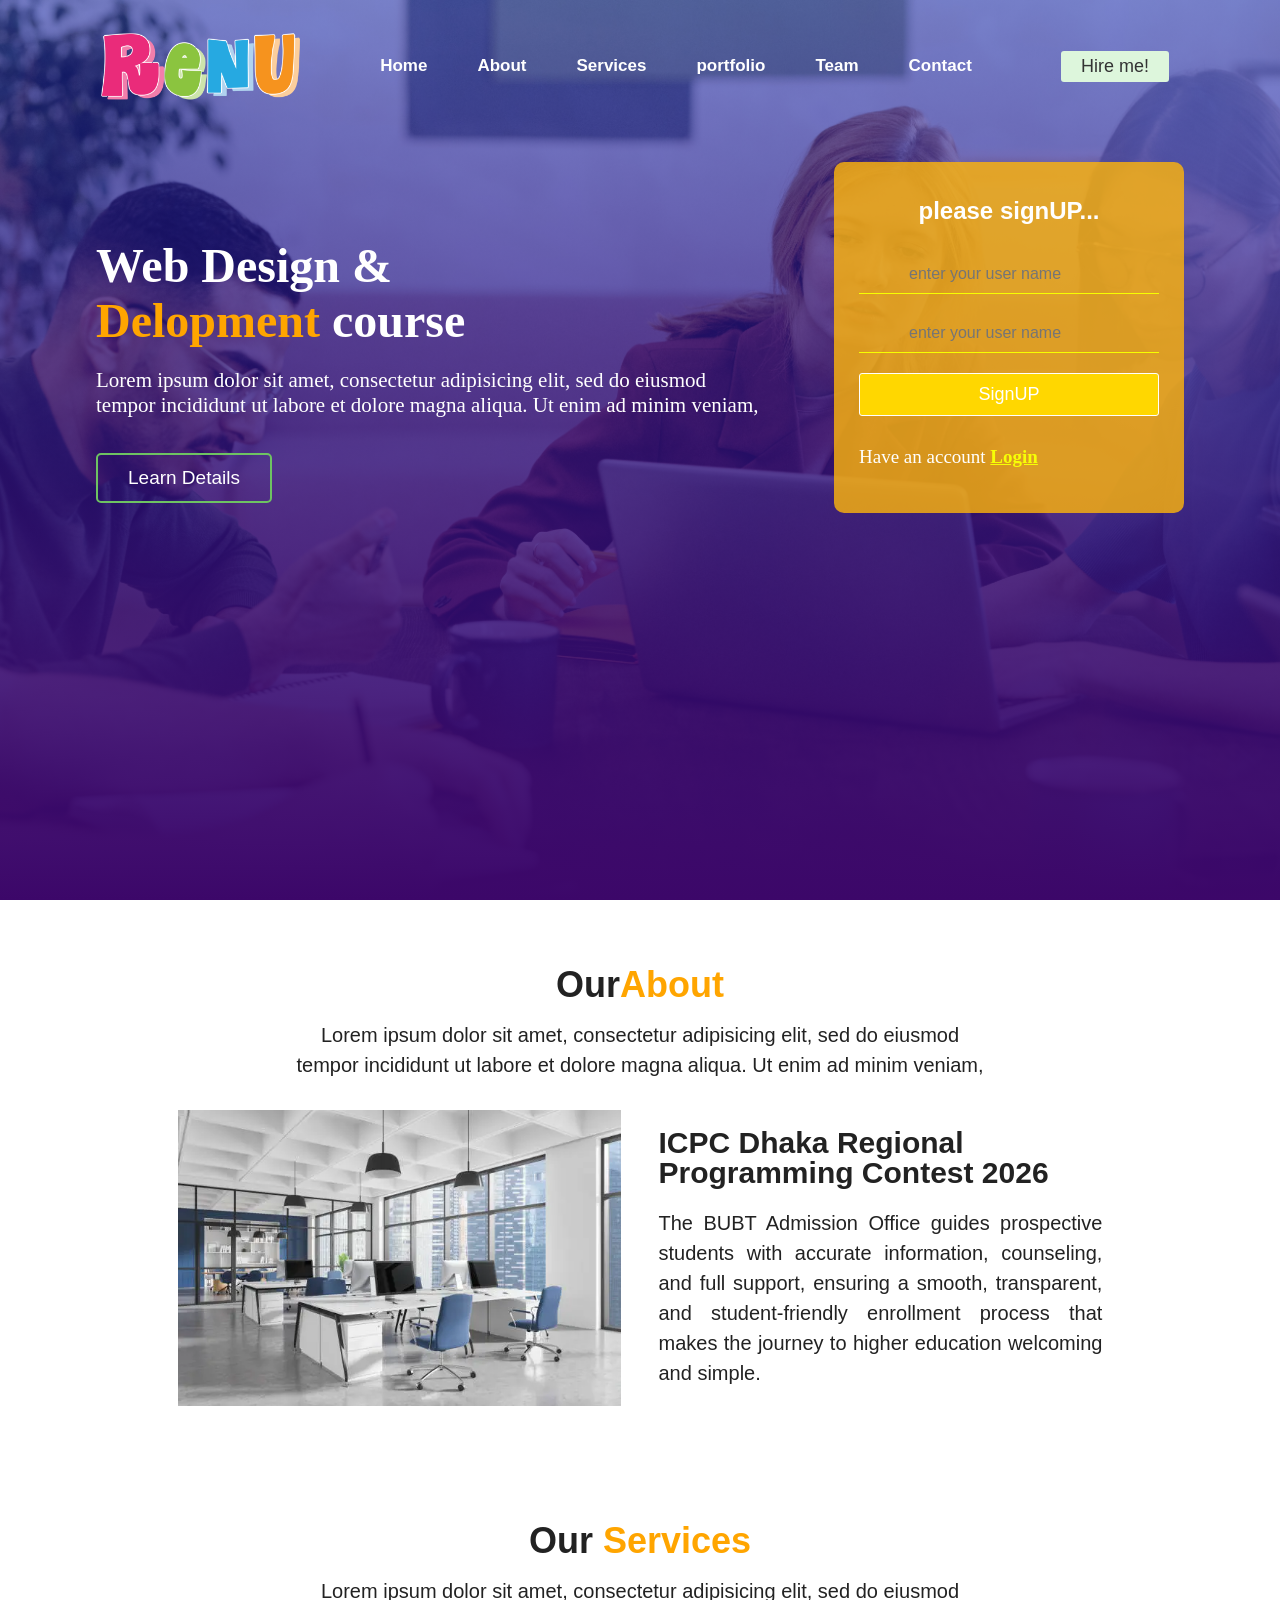
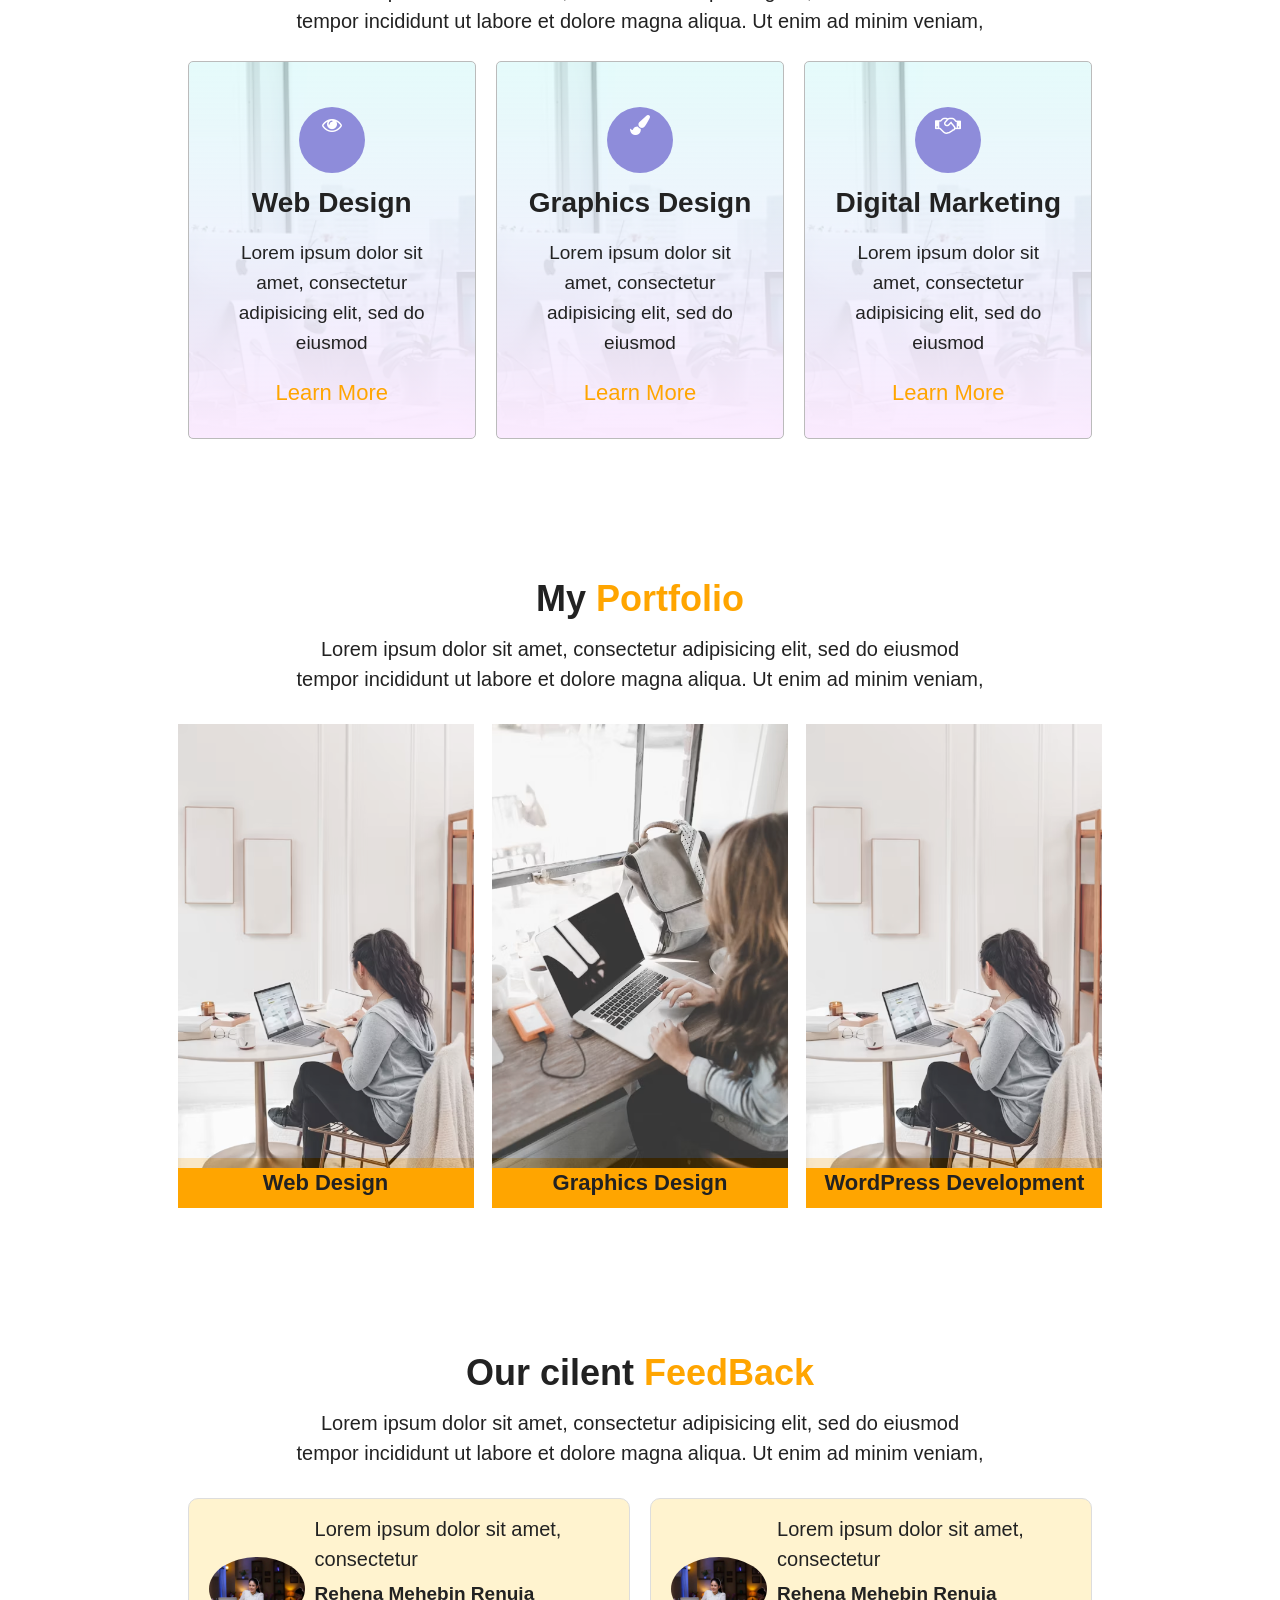
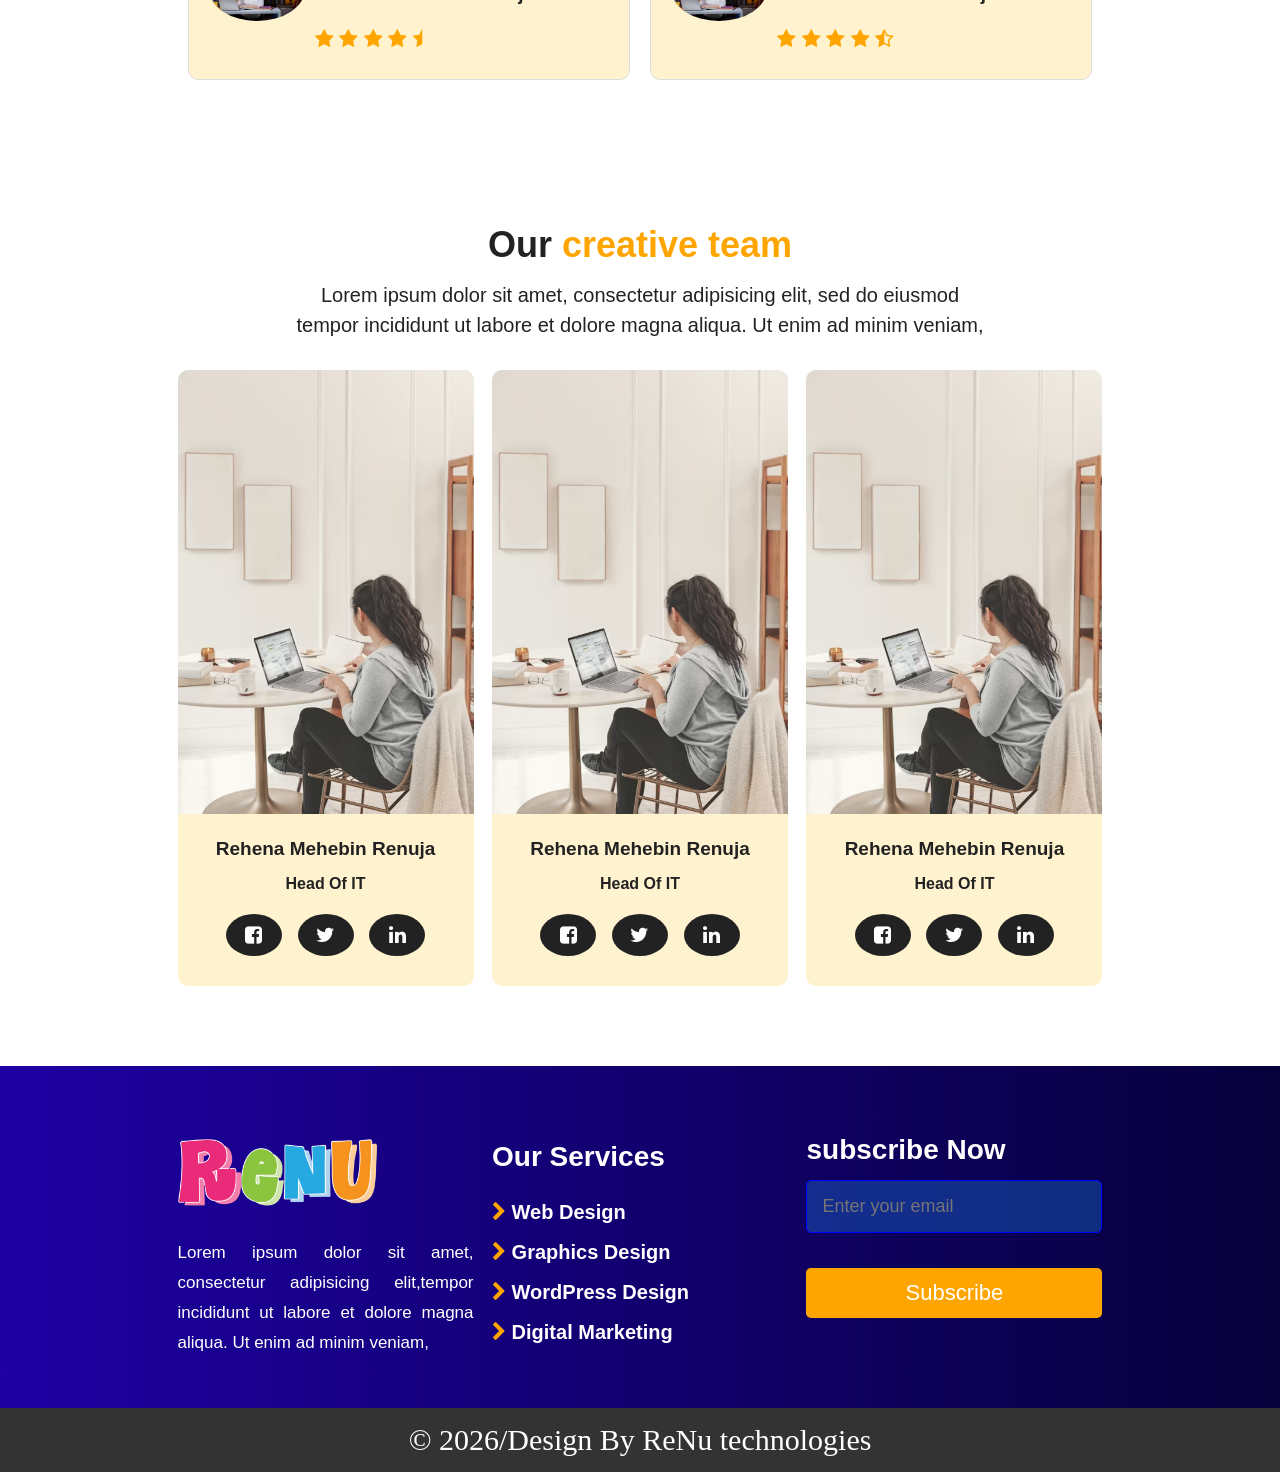
<file: index.html>
<DOCTYPE html>
<html>
<head>
	<meta charset="utf-8">
	<meta name="viewport" content="width=device-width, initial-scale=1.0">
	<title>portfolio</title>
	<link rel ="icon"href="images/8.jpg">
	<link rel="stylesheet" type="text/css" href="css/style.css">
	<link rel="stylesheet"href="https://cdnjs.cloudflare.com/ajax/libs/font-awesome/4.7.0/css/font-awesome.min.css">
</head>
<body>
<!--Header start-->
<header id="main-header">
	<div class="border">
<div class="main-menu">
		<nav>
			<div class="logo">
				<a href="#">
					<img style="width: 200px;" src="images/1.png"alt="logo">
				</a>
			</div>
			<ul>
				<li><a href="#">Home</a></li>
				<li><a href="about.html">About</a></li>
				<li><a href="services.html">Services</a></li>
				<li><a href="portfolio.html">portfolio</a></li>
				<li><a href="team.html">Team</a></li>
				<li><a href="Contact.html">Contact</a></li>

			</ul>
			
		<button class="menu-button"><a href="#">Hire me!</a></button>
		</nav>
	</div>
</div>
<!--Main slider start-->
<section id="main-slider">
	<div class="slider">
	<div class="row">
		<div class="col-md-8">
		<h3>Web Design &<br><span class="slider-title"> Delopment</span> course</h3>
		<p>Lorem ipsum dolor sit amet, consectetur adipisicing elit, sed do eiusmod<br>
		tempor incididunt ut labore et dolore magna aliqua. Ut enim ad minim veniam,
		
		</p>
		<div class="slider-button">
			<button class="btn btn-slider-button">Learn Details</button>
		</div>
	</div>
		<div class="col-md-4"></div>
		<div class="main-form">
			<form>
				<h2>please signUP...</h2>
				<div class="from-group">
				<input class="from-control" type="text"name="username"
				 placeholder="enter your user name">
				</div>
				<div class="from-group">
				<input class="from-control" type="password"name="username"
				 placeholder="enter your user name">
				</div>
				<div class="signup-button">
					<button class="btn btn-signup">SignUP</button>
					<p>Have an account <a href="#">Login</a></p>
				</div>
			</form>
		</div>
	</div>
</div>


	<!--Main slider end-->
	</header>
	<!--HTML about section start-->
		<section id="about-section">
			<div class="container">
				<h2>Our<span class="section-title">About</span></h2>
				<p>Lorem ipsum dolor sit amet, consectetur adipisicing elit, sed do eiusmod<br>
				tempor incididunt ut labore et dolore magna aliqua. Ut enim ad minim veniam,
				</p>
				<div class="row">
				<div class="about-col">
					<div class="about-img">
						<img src="images/8.webp"alt="about-img">
					</div>
				</div>
				<div class="about-col">
					<div class ="about-content">
						<h3> ICPC Dhaka Regional<br> Programming Contest 2026</h3>
						<p>The BUBT Admission Office guides prospective students with accurate information, counseling, and full support, ensuring a smooth, transparent, and student-friendly enrollment process that makes the journey to higher education welcoming and simple.</p>
					</div>
				</div>
			</div>
		</div>
		</section>
		<!-- service section start -->
		<section id="service-section">
			<div class="container">
				<h2>Our<span class="section-title"> Services</span></h2>
				<p>Lorem ipsum dolor sit amet, consectetur adipisicing elit, sed do eiusmod<br>
				tempor incididunt ut labore et dolore magna aliqua. Ut enim ad minim veniam, </p>
				<div class="row">
					<div class="services-col">
						<div class="services-icon">
							<i class="ser-icon fa fa-eye" aria-hidden="true"></i>
						</div>
						<div class="services-content">
							<h3>Web Design</h3>
							<p>Lorem ipsum dolor sit amet, consectetur adipisicing elit, sed do eiusmod</p>
							<a href="#">Learn More</a>
						</div>
					</div>
					<div class="services-col">
						<div class="services-icon">
							<i class="ser-icon fa fa-paint-brush" aria-hidden="true"></i>
						</div>
						<div class="services-content">
							<h3>Graphics Design</h3>
							<p>Lorem ipsum dolor sit amet, consectetur adipisicing elit, sed do eiusmod</p>
							<a href="#">Learn More</a>
						</div>
					</div>
					<div class="services-col">
						<div class="services-icon">
							<i class="ser-icon fa fa-handshake-o" aria-hidden="true"></i>
						</div>
						<div class="services-content">
							<h3>Digital Marketing</h3>
							<p>Lorem ipsum dolor sit amet, consectetur adipisicing elit, sed do eiusmod</p>
							<a href="#">Learn More</a>
						</div>
					</div>
				</div>
			</div>
		</section>
		<!-- Portfolio Section start -->
		<section id="portfolio-section">
			<div class="container">
				<h2>My<span class="section-title"> Portfolio</span></h2>
				<p>Lorem ipsum dolor sit amet, consectetur adipisicing elit, sed do eiusmod<br>
				tempor incididunt ut labore et dolore magna aliqua. Ut enim ad minim veniam, </p>
				<div class="row">
					<div class="portfolio-col">
						<img src="images/r.avif">
						<h3>Web Design</h3>
					</div>
					<div class="portfolio-col">
						<img src="images/n.avif">
						<h3>Graphics Design</h3>
					</div>
					<div class="portfolio-col">
						<img src="images/r.avif">
						<h3>WordPress Development</h3>
					</div>
				</div>
			</div>
		</section>
		<!-- Our Clident FeedBack Start -->
		<section id="client-section">
			<div class ="container">
			<h2>Our cilent<span class="section-title"> FeedBack</span></h2>
			<p>Lorem ipsum dolor sit amet, consectetur adipisicing elit, sed do eiusmod<br>
				tempor incididunt ut labore et dolore magna aliqua. Ut enim ad minim veniam, </p>
				<div class="row">
					<div class="client-col">
					<div class="client-img">
						<img src="images/e.webp">
					</div>
					<div class="client-content">
						<p>Lorem ipsum dolor sit amet, consectetur </p>
					<h4>Rehena Mehebin Renuja</h4>
					<div class="review">
						<i class="review-icon fa fa-star" aria-hidden="true"></i>
						<i class="review-icon fa fa-star" aria-hidden="true"></i>
						<i class="review-icon fa fa-star" aria-hidden="true"></i>
						<i class="review-icon fa fa-star" aria-hidden="true"></i>
						<i class="review-icon fa fa-star-half" aria-hidden="true"></i>
					</div>
					</div>
				</div>
				<div class="client-col">
					<div class="client-img">
						<img src="images/e.webp">
					</div>
					<div class="client-content">
						<p>Lorem ipsum dolor sit amet, consectetur </p>
					<h4>Rehena Mehebin Renuja</h4>
					<div class="review">
						<i class="review-icon fa fa-star" aria-hidden="true"></i>
						<i class="review-icon fa fa-star" aria-hidden="true"></i>
						<i class="review-icon fa fa-star" aria-hidden="true"></i>
						<i class="review-icon fa fa-star" aria-hidden="true"></i>
						<i class="review-icon fa fa-star-half-o" aria-hidden="true"></i>
					</div>
					</div>
				</div>


				</div>	
			</div>
		</section>
		<!-- Our team section -->
		<section id="team-section">
			<div class="container">
				<h2>Our<span class="section-title"> creative team</span></h2>
				<p>Lorem ipsum dolor sit amet, consectetur adipisicing elit, sed do eiusmod<br>
				tempor incididunt ut labore et dolore magna aliqua. Ut enim ad minim veniam, </p>
				<div class="row">
					<div class="team-col">
						<img src="images/r.avif">
						<div class="team-content">
							<h3>Rehena Mehebin Renuja</h3>
							<h4>Head Of IT</h4>
							<div class="team-icon">
								<a href="#"><i class="t-icon fa fa-facebook-square" aria-hidden="true"></i></a>
								<a href="#"><i class="t-icon fa fa-twitter" aria-hidden="true"></i></a>
								<a href="#"><i class="t-icon fa fa-linkedin" aria-hidden="true"></i></a>	
							</div>
						</div>
					</div>
					<div class="team-col">
						<img src="images/r.avif">
						<div class="team-content">
							<h3>Rehena Mehebin Renuja</h3>
							<h4>Head Of IT</h4>
							<div class="team-icon">
								<a href="#"><i class="t-icon fa fa-facebook-square" aria-hidden="true"></i></a>
								<a href="#"><i class="t-icon fa fa-twitter" aria-hidden="true"></i></a>
								<a href="#"><i class="t-icon fa fa-linkedin" aria-hidden="true"></i></a>	
							</div>
						</div>
					</div>
					<div class="team-col">
						<img src="images/r.avif">
						<div class="team-content">
							<h3>Rehena Mehebin Renuja</h3>
							<h4>Head Of IT</h4>
							<div class="team-icon">
								<a href="#"><i class="t-icon fa fa-facebook-square" aria-hidden="true"></i></a>
								<a href="#"><i class="t-icon fa fa-twitter" aria-hidden="true"></i></a>
								<a href="#"><i class="t-icon fa fa-linkedin" aria-hidden="true"></i></a>	
							</div>
						</div>
					</div>
				</div>
			</div>
		</section>
		<!-- Footer section start -->
		<footer id="footer-section">
			<div class="container">
				<div class="row">
					<div class="footer-col">
						<div class="img">
							<img style="width: 200px;" src="images/1.png">
							<p>Lorem ipsum dolor sit amet, consectetur adipisicing elit,tempor incididunt ut labore et dolore magna aliqua. Ut enim ad minim veniam,  
							
							</p>
						</div>
					</div>
					<div class="footer-col">
						
							<div class="footer-content">
							<h3>Our Services</h3>
							<ul>
								<li><a href="#"><i class="footer-icon fa fa-chevron-right" aria-hidden="true"></i> Web Design</a></li>
								<li><a href="#">
									<i class="footer-icon fa fa-chevron-right" aria-hidden="true"></i> Graphics Design</a></li>
								<li><a href="#"><i class="footer-icon fa fa-chevron-right" aria-hidden="true"></i> WordPress Design</a></li>
								<li><a href="#"><i class="footer-icon fa fa-chevron-right" aria-hidden="true"></i> Digital Marketing</a></li>
							</ul>
							
						</div>
					</div>
					<div class="footer-col">
						<div class="Subscribe">
							<h3>subscribe Now</h3>
							<div class="footer-form">
								<form action="#" method="post">
									<div class="footer-group">
										<input class="footer-control" type="email" placeholder="Enter your email">
									</div>
									<button class="footer-button">Subscribe</button>
								</form>
							</div>
							
						</div>
					</div>
				</div>
			</div>
		</footer>
		
		<div class="footer-buttom">
			<p>&copy; 2026/Design By ReNu technologies</p>
		</div>


</body>
</html>
</file>
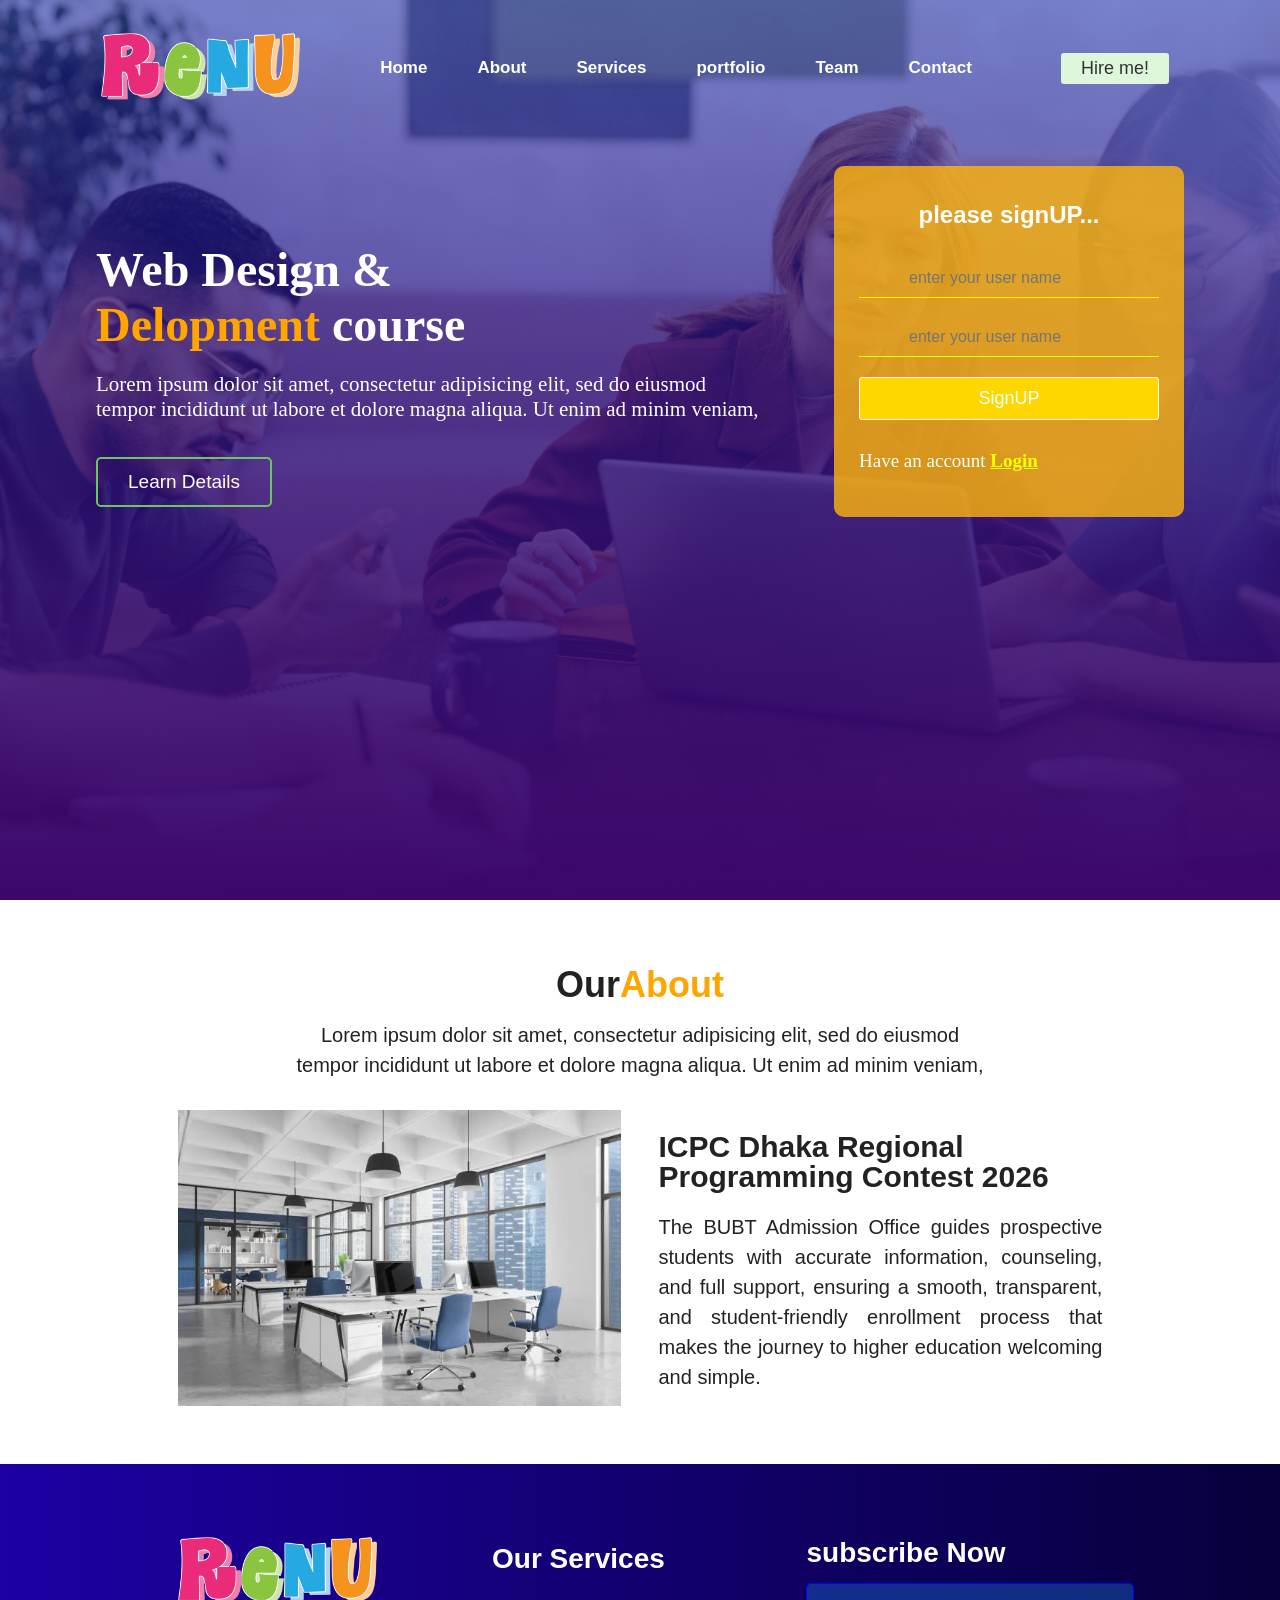
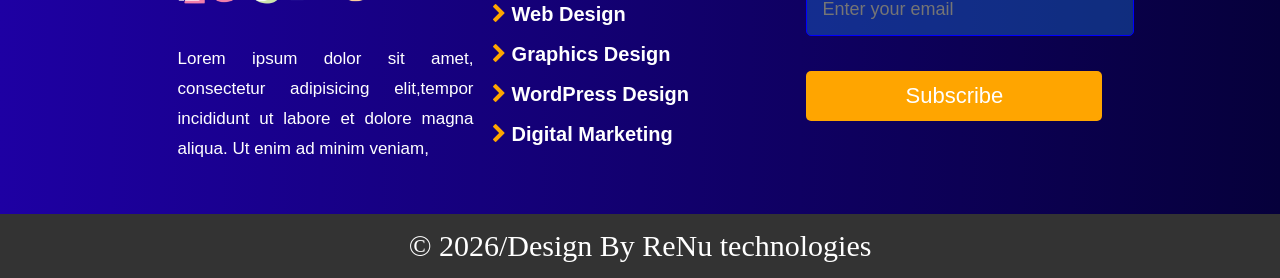
<file: about.html>
<!DOCTYPE html>
<html>
<head>
	<meta charset="utf-8">
	<meta name="viewport" content="width=device-width, initial-scale=1">
	<title>portfolio</title>
	<link rel ="icon"href="images/8.jpg">
	<link rel="stylesheet" type="text/css" href="css/style.css">
	<link rel="stylesheet"href="https://cdnjs.cloudflare.com/ajax/libs/font-awesome/4.7.0/css/font-awesome.min.css">
</head>
<body>
<!--Header start-->
<header id="main-header">
	<div class="border">
<div class="main-menu">
		<nav>
			<div class="logo">
				<a href="#">
					<img style="width: 200px;" src="images/1.png"alt="logo">
				</a>
			</div>
			<ul>
				<li><a href="#">Home</a></li>
				<li><a href="about.html">About</a></li>
				<li><a href="services.html">Services</a></li>
				<li><a href="portfolio.html">portfolio</a></li>
				<li><a href="team.html">Team</a></li>
				<li><a href="Contact.html">Contact</a></li>

			</ul>
			
		<button class="menu-button"><a href="#">Hire me!</a></button>
		</nav>
	</div>
</div>
<!--Main slider start-->
<section id="main-slider">
	<div class="slider">
	<div class="row">
		<div class="col-md-8">
		<h3>Web Design &<br><span class="slider-title"> Delopment</span> course</h3>
		<p>Lorem ipsum dolor sit amet, consectetur adipisicing elit, sed do eiusmod<br>
		tempor incididunt ut labore et dolore magna aliqua. Ut enim ad minim veniam,
		
		</p>
		<div class="slider-button">
			<button class="btn btn-slider-button">Learn Details</button>
		</div>
	</div>
		<div class="col-md-4"></div>
		<div class="main-form">
			<form>
				<h2>please signUP...</h2>
				<div class="from-group">
				<input class="from-control" type="text"name="username"
				 placeholder="enter your user name">
				</div>
				<div class="from-group">
				<input class="from-control" type="password"name="username"
				 placeholder="enter your user name">
				</div>
				<div class="signup-button">
					<button class="btn btn-signup">SignUP</button>
					<p>Have an account <a href="#">Login</a></p>
				</div>
			</form>
		</div>
	</div>
</div>


	<!--Main slider end-->
	</header>
	<!--HTML about section start-->
		<section id="about-section">
			<div class="container">
				<h2>Our<span class="section-title">About</span></h2>
				<p>Lorem ipsum dolor sit amet, consectetur adipisicing elit, sed do eiusmod<br>
				tempor incididunt ut labore et dolore magna aliqua. Ut enim ad minim veniam,
				</p>
				<div class="row">
				<div class="about-col">
					<div class="about-img">
						<img src="images/8.webp"alt="about-img">
					</div>
				</div>
				<div class="about-col">
					<div class ="about-content">
						<h3> ICPC Dhaka Regional<br> Programming Contest 2026</h3>
						<p>The BUBT Admission Office guides prospective students with accurate information, counseling, and full support, ensuring a smooth, transparent, and student-friendly enrollment process that makes the journey to higher education welcoming and simple.</p>
					</div>
				</div>
			</div>
		</div>
		</section>
		
				

		<!-- Footer section start -->
		<footer id="footer-section">
			<div class="container">
				<div class="row">
					<div class="footer-col">
						<div class="img">
							<img style="width: 200px;" src="images/1.png">
							<p>Lorem ipsum dolor sit amet, consectetur adipisicing elit,tempor incididunt ut labore et dolore magna aliqua. Ut enim ad minim veniam,  
							
							</p>
						</div>
					</div>
					<div class="footer-col">
						
							<div class="footer-content">
							<h3>Our Services</h3>
							<ul>
								<li><a href="#"><i class="footer-icon fa fa-chevron-right" aria-hidden="true"></i> Web Design</a></li>
								<li><a href="#">
									<i class="footer-icon fa fa-chevron-right" aria-hidden="true"></i> Graphics Design</a></li>
								<li><a href="#"><i class="footer-icon fa fa-chevron-right" aria-hidden="true"></i> WordPress Design</a></li>
								<li><a href="#"><i class="footer-icon fa fa-chevron-right" aria-hidden="true"></i> Digital Marketing</a></li>
							</ul>
							
						</div>
					</div>
					<div class="footer-col">
						<div class="Subscribe">
							<h3>subscribe Now</h3>
							<div class="footer-form">
								<form action="#" method="post">
									<div class="footer-group">
										<input class="footer-control" type="email" placeholder="Enter your email">
									</div>
									<button class="footer-button">Subscribe</button>
								</form>
							</div>
							
						</div>
					</div>
				</div>
			</div>
		</footer>
		
		<div class="footer-buttom">
			<p>&copy; 2026/Design By ReNu technologies</p>
		</div>


</body>
</html>
</file>
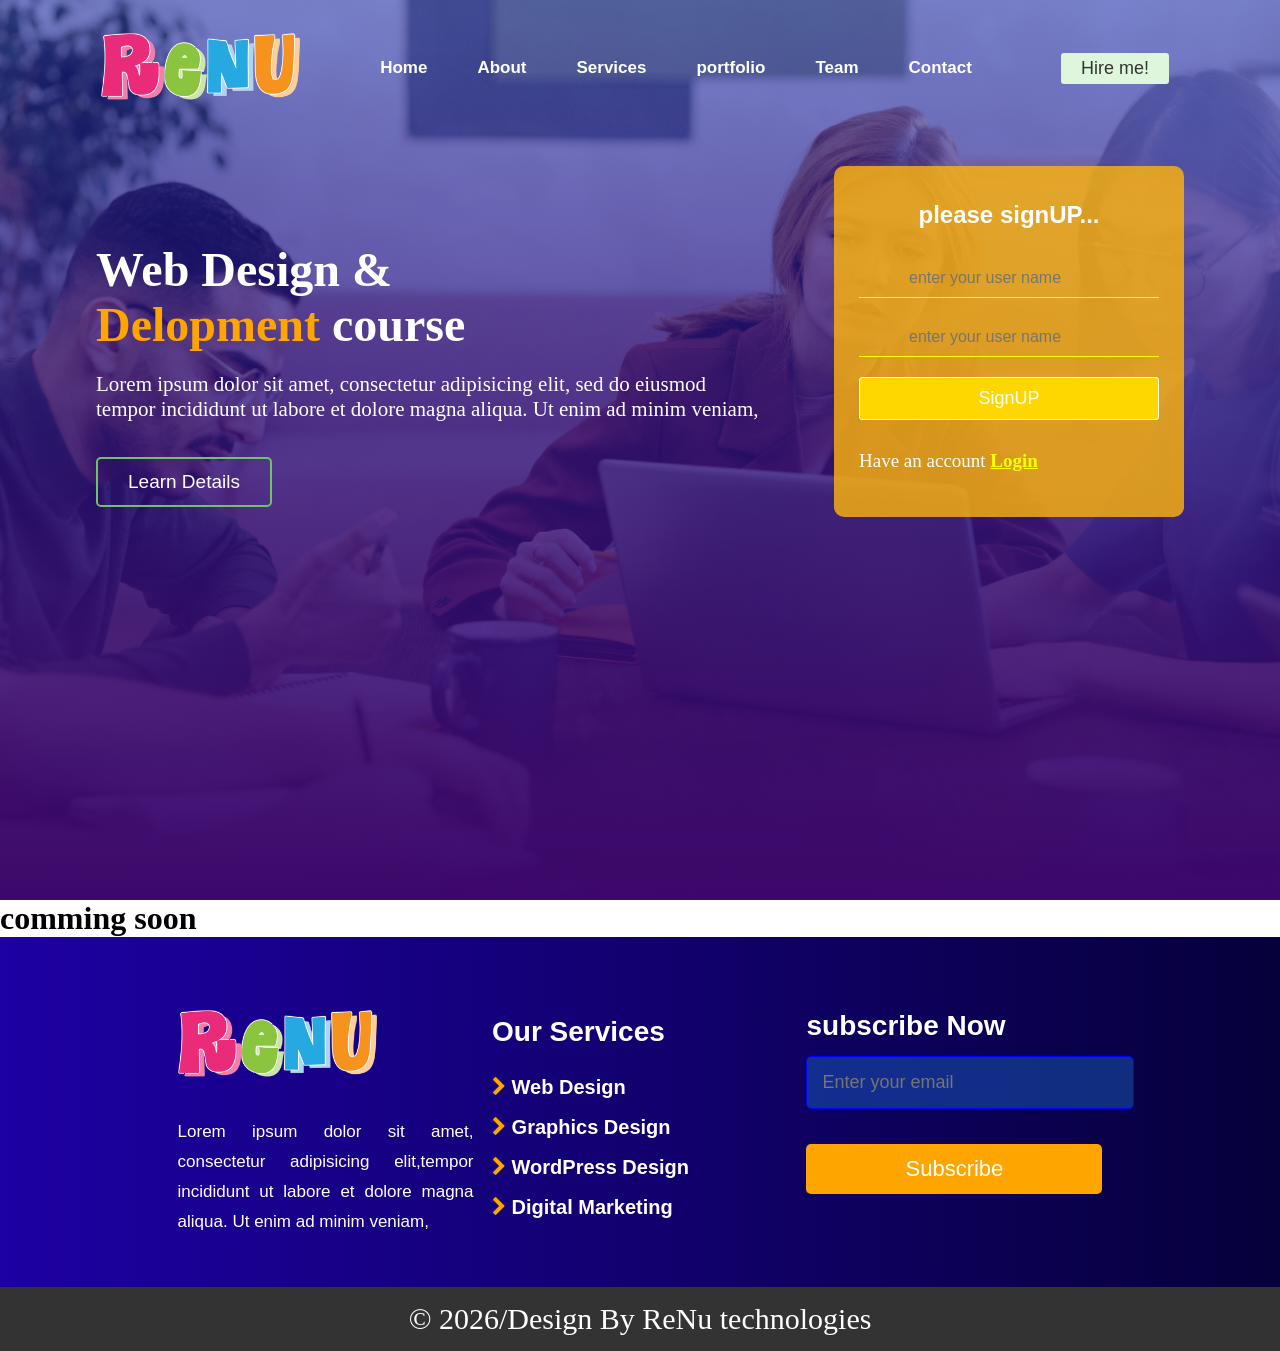
<file: contact.html>
<!DOCTYPE html>
<html>
<head>
	<meta charset="utf-8">
	<meta name="viewport" content="width=device-width, initial-scale=1">
	<title>portfolio</title>
	<link rel ="icon"href="images/8.jpg">
	<link rel="stylesheet" type="text/css" href="css/style.css">
	<link rel="stylesheet"href="https://cdnjs.cloudflare.com/ajax/libs/font-awesome/4.7.0/css/font-awesome.min.css">
</head>
<body>
<!--Header start-->
<header id="main-header">
	<div class="border">
<div class="main-menu">
		<nav>
			<div class="logo">
				<a href="#">
					<img style="width: 200px;" src="images/1.png"alt="logo">
				</a>
			</div>
			<ul>
				<li><a href="#">Home</a></li>
				<li><a href="about.html">About</a></li>
				<li><a href="services.html">Services</a></li>
				<li><a href="portfolio.html">portfolio</a></li>
				<li><a href="team.html">Team</a></li>
				<li><a href="Contact.html">Contact</a></li>

			</ul>
			
		<button class="menu-button"><a href="#">Hire me!</a></button>
		</nav>
	</div>
</div>
<!--Main slider start-->
<section id="main-slider">
	<div class="slider">
	<div class="row">
		<div class="col-md-8">
		<h3>Web Design &<br><span class="slider-title"> Delopment</span> course</h3>
		<p>Lorem ipsum dolor sit amet, consectetur adipisicing elit, sed do eiusmod<br>
		tempor incididunt ut labore et dolore magna aliqua. Ut enim ad minim veniam,
		
		</p>
		<div class="slider-button">
			<button class="btn btn-slider-button">Learn Details</button>
		</div>
	</div>
		<div class="col-md-4"></div>
		<div class="main-form">
			<form>
				<h2>please signUP...</h2>
				<div class="from-group">
				<input class="from-control" type="text"name="username"
				 placeholder="enter your user name">
				</div>
				<div class="from-group">
				<input class="from-control" type="password"name="username"
				 placeholder="enter your user name">
				</div>
				<div class="signup-button">
					<button class="btn btn-signup">SignUP</button>
					<p>Have an account <a href="#">Login</a></p>
				</div>
			</form>
		</div>
	</div>
</div>


	<!--Main slider end-->
	</header>
	
					
			
		<h1>comming soon</h1>
		<!-- Footer section start -->
		<footer id="footer-section">
			<div class="container">
				<div class="row">
					<div class="footer-col">
						<div class="img">
							<img style="width: 200px;" src="images/1.png"alt="logo">
							<p>Lorem ipsum dolor sit amet, consectetur adipisicing elit,tempor incididunt ut labore et dolore magna aliqua. Ut enim ad minim veniam,  
							
							</p>
						</div>
					</div>
					<div class="footer-col">
						
							<div class="footer-content">
							<h3>Our Services</h3>
							<ul>
								<li><a href="#"><i class="footer-icon fa fa-chevron-right" aria-hidden="true"></i> Web Design</a></li>
								<li><a href="#">
									<i class="footer-icon fa fa-chevron-right" aria-hidden="true"></i> Graphics Design</a></li>
								<li><a href="#"><i class="footer-icon fa fa-chevron-right" aria-hidden="true"></i> WordPress Design</a></li>
								<li><a href="#"><i class="footer-icon fa fa-chevron-right" aria-hidden="true"></i> Digital Marketing</a></li>
							</ul>
							
						</div>
					</div>
					<div class="footer-col">
						<div class="Subscribe">
							<h3>subscribe Now</h3>
							<div class="footer-form">
								<form action="#" method="post">
									<div class="footer-group">
										<input class="footer-control" type="email" placeholder="Enter your email">
									</div>
									<button class="footer-button">Subscribe</button>
								</form>
							</div>
							
						</div>
					</div>
				</div>
			</div>
		</footer>
		
		<div class="footer-buttom">
			<p>&copy; 2026/Design By ReNu technologies</p>
		</div>


</body>
</html>
</file>
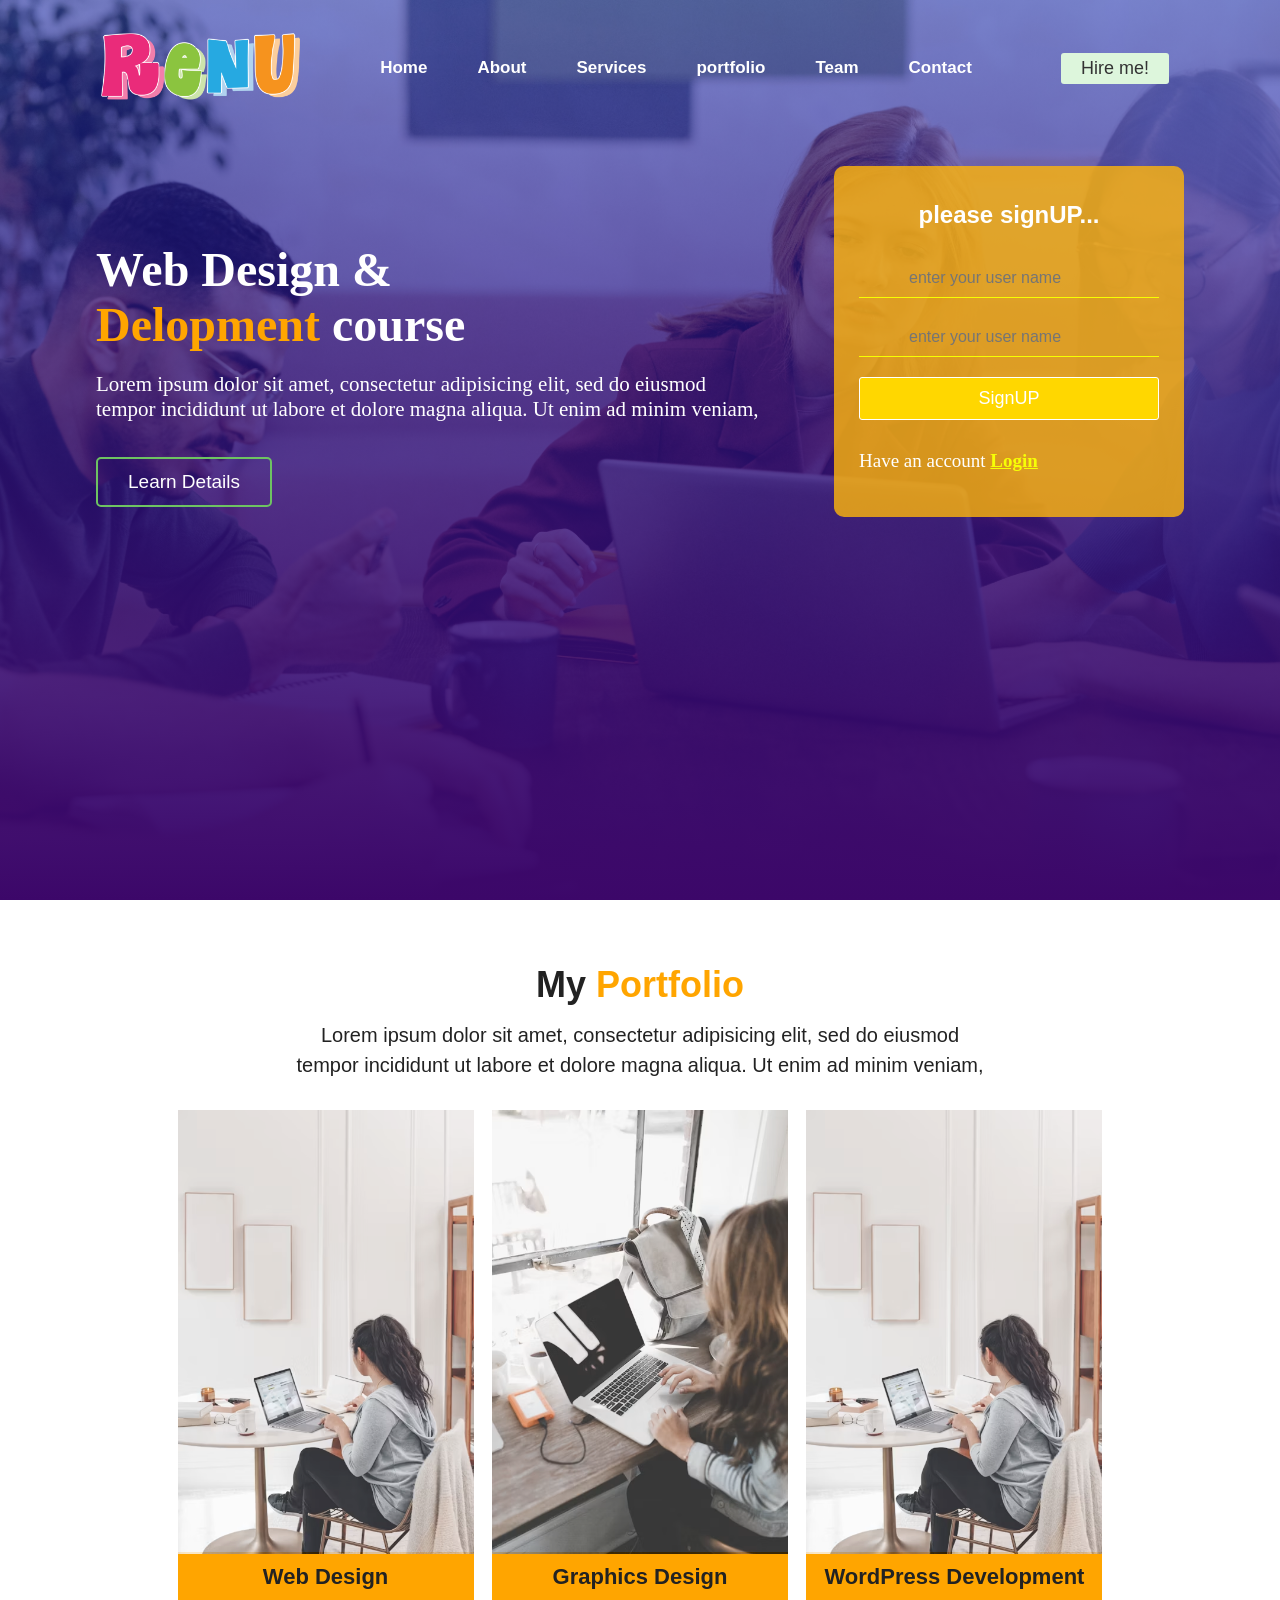
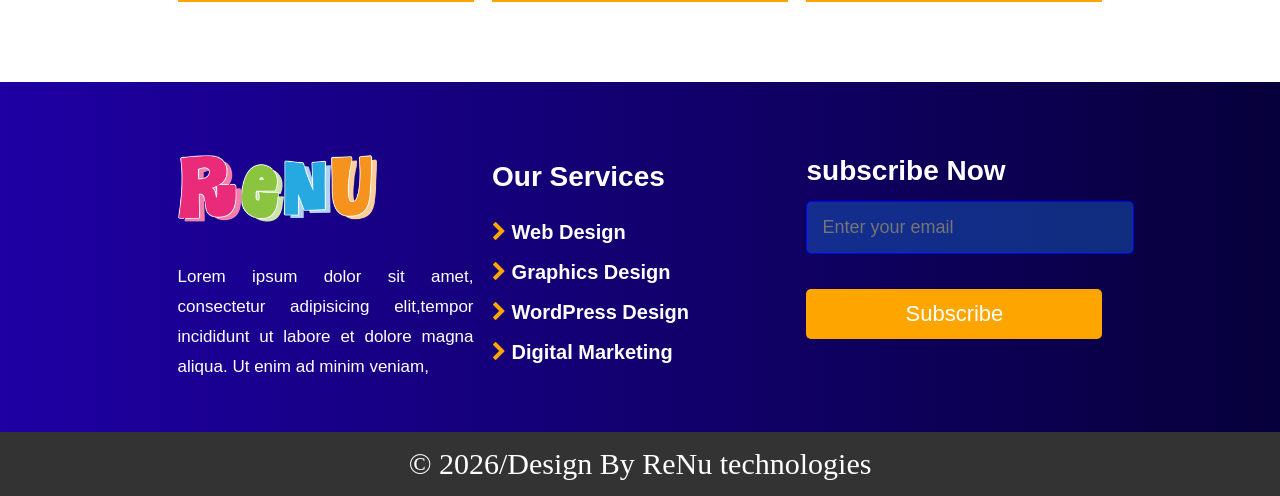
<file: portfolio.html>
<!DOCTYPE html>
<html>
<head>
	<meta charset="utf-8">
	<meta name="viewport" content="width=device-width, initial-scale=1">
	<title>portfolio</title>
	<link rel ="icon"href="images/8.jpg">
	<link rel="stylesheet" type="text/css" href="css/style.css">
	<link rel="stylesheet"href="https://cdnjs.cloudflare.com/ajax/libs/font-awesome/4.7.0/css/font-awesome.min.css">
</head>
<body>
<!--Header start-->
<header id="main-header">
	<div class="border">
<div class="main-menu">
		<nav>
			<div class="logo">
				<a href="#">
				<img style="width: 200px;" src="images/1.png"alt="logo">
				</a>
			</div>
			<ul>
				<li><a href="#">Home</a></li>
				<li><a href="about.html">About</a></li>
				<li><a href="services.html">Services</a></li>
				<li><a href="portfolio.html">portfolio</a></li>
				<li><a href="team.html">Team</a></li>
				<li><a href="Contact.html">Contact</a></li>

			</ul>
			
		<button class="menu-button"><a href="#">Hire me!</a></button>
		</nav>
	</div>
</div>
<!--Main slider start-->
<section id="main-slider">
	<div class="slider">
	<div class="row">
		<div class="col-md-8">
		<h3>Web Design &<br><span class="slider-title"> Delopment</span> course</h3>
		<p>Lorem ipsum dolor sit amet, consectetur adipisicing elit, sed do eiusmod<br>
		tempor incididunt ut labore et dolore magna aliqua. Ut enim ad minim veniam,
		
		</p>
		<div class="slider-button">
			<button class="btn btn-slider-button">Learn Details</button>
		</div>
	</div>
		<div class="col-md-4"></div>
		<div class="main-form">
			<form>
				<h2>please signUP...</h2>
				<div class="from-group">
				<input class="from-control" type="text"name="username"
				 placeholder="enter your user name">
				</div>
				<div class="from-group">
				<input class="from-control" type="password"name="username"
				 placeholder="enter your user name">
				</div>
				<div class="signup-button">
					<button class="btn btn-signup">SignUP</button>
					<p>Have an account <a href="#">Login</a></p>
				</div>
			</form>
		</div>
	</div>
</div>


	<!--Main slider end-->
	</header>
	
	
		<!-- Portfolio Section start -->
		<section id="portfolio-section">
			<div class="container">
				<h2>My<span class="section-title"> Portfolio</span></h2>
				<p>Lorem ipsum dolor sit amet, consectetur adipisicing elit, sed do eiusmod<br>
				tempor incididunt ut labore et dolore magna aliqua. Ut enim ad minim veniam, </p>
				<div class="row">
					<div class="portfolio-col">
						<img src="images/r.avif">
						<h3>Web Design</h3>
					</div>
					<div class="portfolio-col">
						<img src="images/n.avif">
						<h3>Graphics Design</h3>
					</div>
					<div class="portfolio-col">
						<img src="images/r.avif">
						<h3>WordPress Development</h3>
					</div>
				</div>
			</div>
		</section>
		


					
		<!-- Footer section start -->
		<footer id="footer-section">
			<div class="container">
				<div class="row">
					<div class="footer-col">
						<div class="img">
							<img style="width: 200px;" src="images/1.png"alt="logo">
							<p>Lorem ipsum dolor sit amet, consectetur adipisicing elit,tempor incididunt ut labore et dolore magna aliqua. Ut enim ad minim veniam,  
							
							</p>
						</div>
					</div>
					<div class="footer-col">
						
							<div class="footer-content">
							<h3>Our Services</h3>
							<ul>
								<li><a href="#"><i class="footer-icon fa fa-chevron-right" aria-hidden="true"></i> Web Design</a></li>
								<li><a href="#">
									<i class="footer-icon fa fa-chevron-right" aria-hidden="true"></i> Graphics Design</a></li>
								<li><a href="#"><i class="footer-icon fa fa-chevron-right" aria-hidden="true"></i> WordPress Design</a></li>
								<li><a href="#"><i class="footer-icon fa fa-chevron-right" aria-hidden="true"></i> Digital Marketing</a></li>
							</ul>
							
						</div>
					</div>
					<div class="footer-col">
						<div class="Subscribe">
							<h3>subscribe Now</h3>
							<div class="footer-form">
								<form action="#" method="post">
									<div class="footer-group">
										<input class="footer-control" type="email" placeholder="Enter your email">
									</div>
									<button class="footer-button">Subscribe</button>
								</form>
							</div>
							
						</div>
					</div>
				</div>
			</div>
		</footer>
		
		<div class="footer-buttom">
			<p>&copy; 2026/Design By ReNu technologies</p>
		</div>


</body>
</html>
</file>
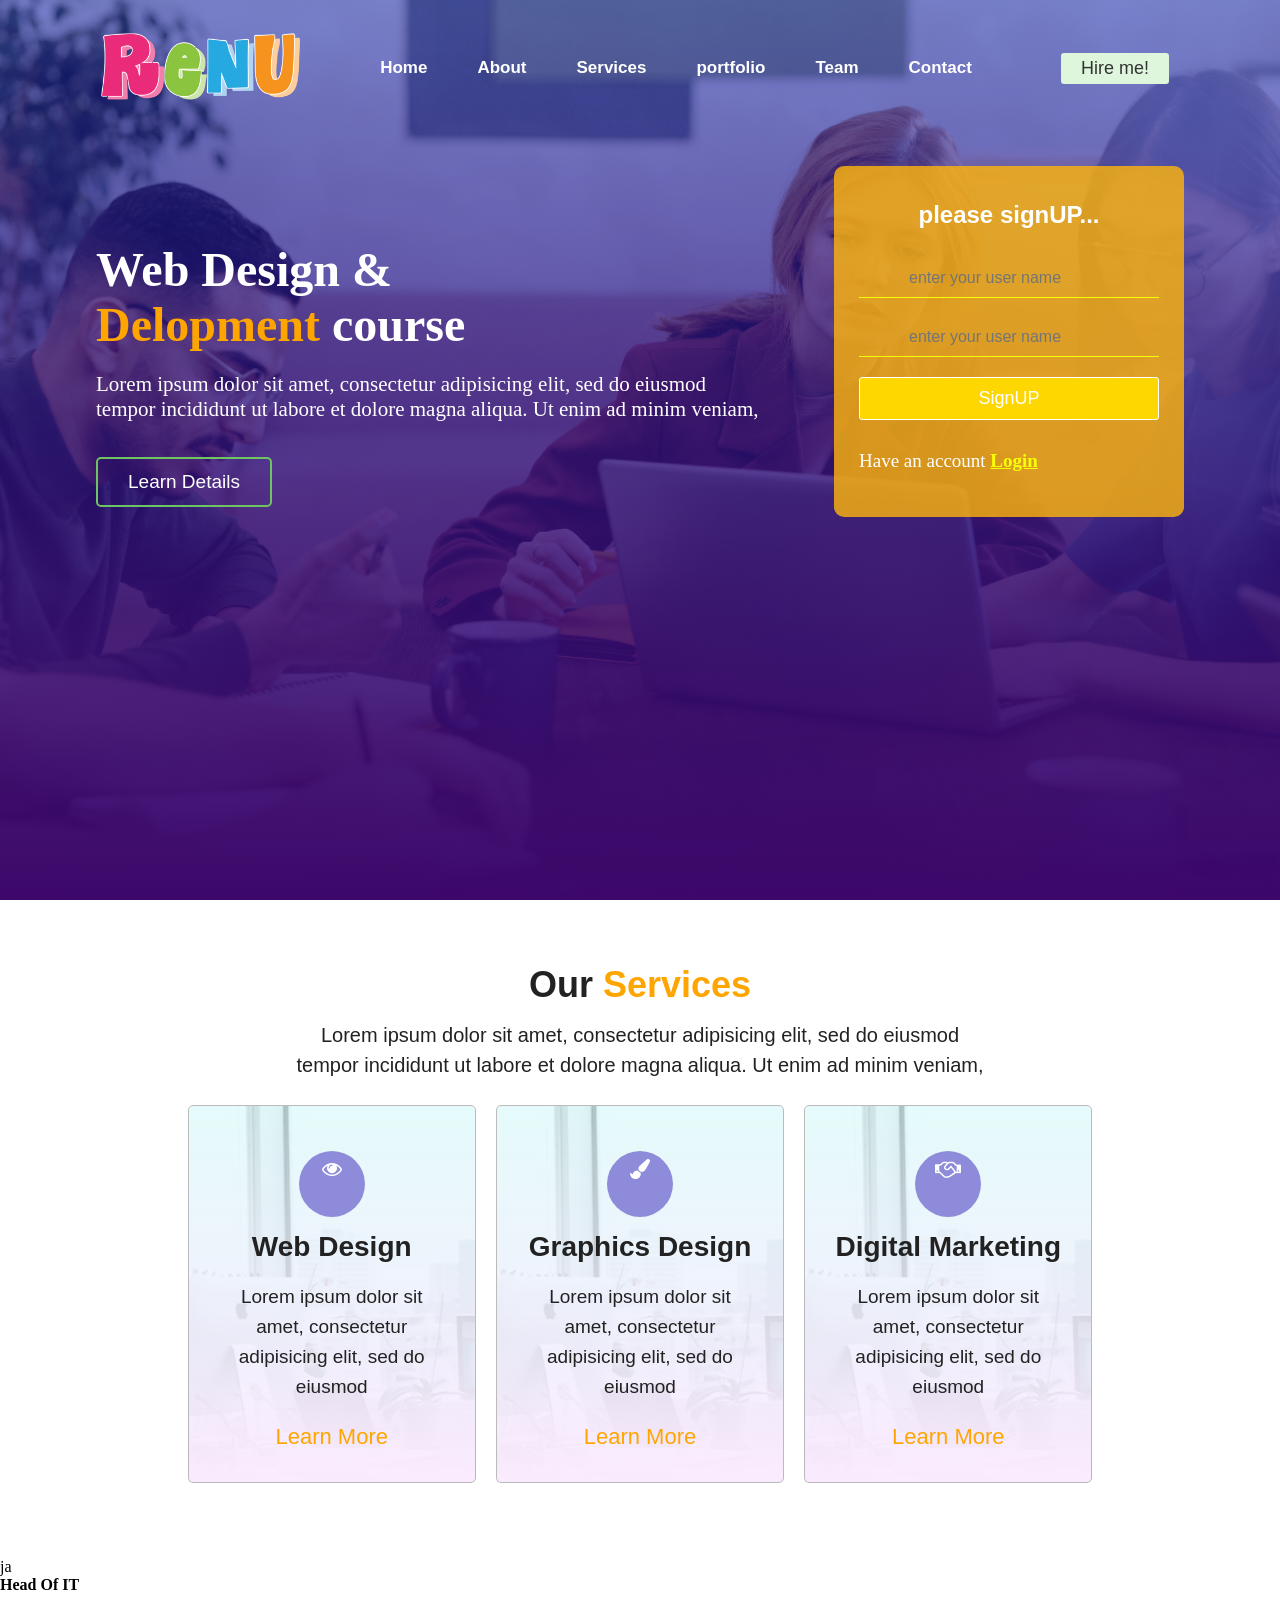
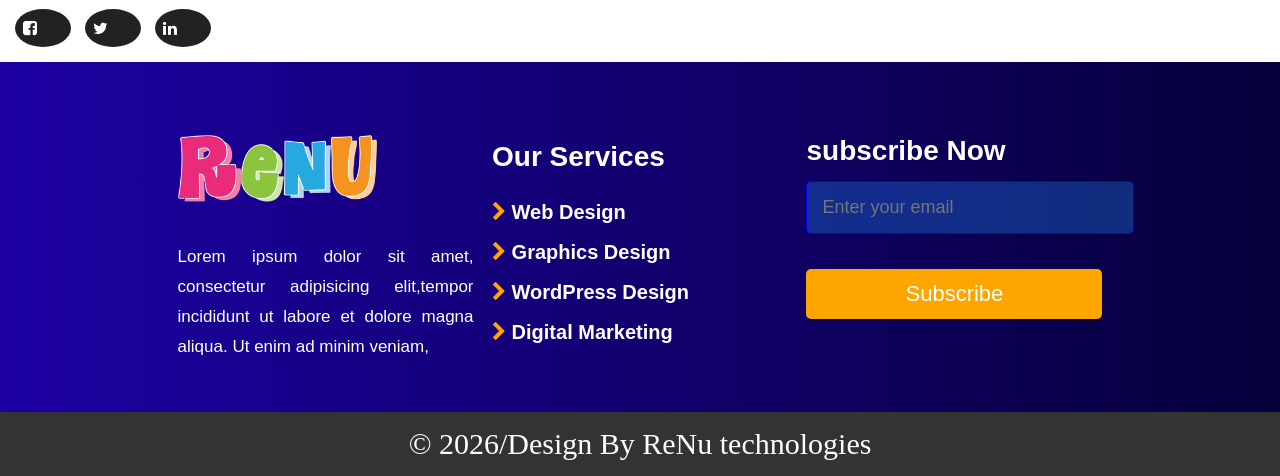
<file: services.html>
<!DOCTYPE html>
<html>
<head>
	<meta charset="utf-8">
	<meta name="viewport" content="width=device-width, initial-scale=1">
	<title>portfolio</title>
	<link rel ="icon"href="images/8.jpg">
	<link rel="stylesheet" type="text/css" href="css/style.css">
	<link rel="stylesheet"href="https://cdnjs.cloudflare.com/ajax/libs/font-awesome/4.7.0/css/font-awesome.min.css">
</head>
<body>
<!--Header start-->
<header id="main-header">
	<div class="border">
<div class="main-menu">
		<nav>
			<div class="logo">
				<a href="#">
				<img style="width: 200px;" src="images/1.png"alt="logo">
				</a>
			</div>
			<ul>
				<li><a href="#">Home</a></li>
				<li><a href="about.html">About</a></li>
				<li><a href="services.html">Services</a></li>
				<li><a href="portfolio.html">portfolio</a></li>
				<li><a href="team.html">Team</a></li>
				<li><a href="Contact.html">Contact</a></li>

			</ul>
			
		<button class="menu-button"><a href="#">Hire me!</a></button>
		</nav>
	</div>
</div>
<!--Main slider start-->
<section id="main-slider">
	<div class="slider">
	<div class="row">
		<div class="col-md-8">
		<h3>Web Design &<br><span class="slider-title"> Delopment</span> course</h3>
		<p>Lorem ipsum dolor sit amet, consectetur adipisicing elit, sed do eiusmod<br>
		tempor incididunt ut labore et dolore magna aliqua. Ut enim ad minim veniam,
		
		</p>
		<div class="slider-button">
			<button class="btn btn-slider-button">Learn Details</button>
		</div>
	</div>
		<div class="col-md-4"></div>
		<div class="main-form">
			<form>
				<h2>please signUP...</h2>
				<div class="from-group">
				<input class="from-control" type="text"name="username"
				 placeholder="enter your user name">
				</div>
				<div class="from-group">
				<input class="from-control" type="password"name="username"
				 placeholder="enter your user name">
				</div>
				<div class="signup-button">
					<button class="btn btn-signup">SignUP</button>
					<p>Have an account <a href="#">Login</a></p>
				</div>
			</form>
		</div>
	</div>
</div>


	<!--Main slider end-->
	</header>
	
		<!-- service section start -->
		<section id="service-section">
			<div class="container">
				<h2>Our<span class="section-title"> Services</span></h2>
				<p>Lorem ipsum dolor sit amet, consectetur adipisicing elit, sed do eiusmod<br>
				tempor incididunt ut labore et dolore magna aliqua. Ut enim ad minim veniam, </p>
				<div class="row">
					<div class="services-col">
						<div class="services-icon">
							<i class="ser-icon fa fa-eye" aria-hidden="true"></i>
						</div>
						<div class="services-content">
							<h3>Web Design</h3>
							<p>Lorem ipsum dolor sit amet, consectetur adipisicing elit, sed do eiusmod</p>
							<a href="#">Learn More</a>
						</div>
					</div>
					<div class="services-col">
						<div class="services-icon">
							<i class="ser-icon fa fa-paint-brush" aria-hidden="true"></i>
						</div>
						<div class="services-content">
							<h3>Graphics Design</h3>
							<p>Lorem ipsum dolor sit amet, consectetur adipisicing elit, sed do eiusmod</p>
							<a href="#">Learn More</a>
						</div>
					</div>
					<div class="services-col">
						<div class="services-icon">
							<i class="ser-icon fa fa-handshake-o" aria-hidden="true"></i>
						</div>
						<div class="services-content">
							<h3>Digital Marketing</h3>
							<p>Lorem ipsum dolor sit amet, consectetur adipisicing elit, sed do eiusmod</p>
							<a href="#">Learn More</a>
						</div>
					</div>
				</div>
			</div>
		</section>
		
		


			ja</h3>
							<h4>Head Of IT</h4>
							<div class="team-icon">
								<a href="#"><i class="t-icon fa fa-facebook-square" aria-hidden="true"></i></a>
								<a href="#"><i class="t-icon fa fa-twitter" aria-hidden="true"></i></a>
								<a href="#"><i class="t-icon fa fa-linkedin" aria-hidden="true"></i></a>	
							</div>
						</div>
					</div>
				</div>
			</div>
		</section>
		<!-- Footer section start -->
		<footer id="footer-section">
			<div class="container">
				<div class="row">
					<div class="footer-col">
						<div class="img">
							<img style="width: 200px;" src="images/1.png"alt="logo">
							<p>Lorem ipsum dolor sit amet, consectetur adipisicing elit,tempor incididunt ut labore et dolore magna aliqua. Ut enim ad minim veniam,  
							
							</p>
						</div>
					</div>
					<div class="footer-col">
						
							<div class="footer-content">
							<h3>Our Services</h3>
							<ul>
								<li><a href="#"><i class="footer-icon fa fa-chevron-right" aria-hidden="true"></i> Web Design</a></li>
								<li><a href="#">
									<i class="footer-icon fa fa-chevron-right" aria-hidden="true"></i> Graphics Design</a></li>
								<li><a href="#"><i class="footer-icon fa fa-chevron-right" aria-hidden="true"></i> WordPress Design</a></li>
								<li><a href="#"><i class="footer-icon fa fa-chevron-right" aria-hidden="true"></i> Digital Marketing</a></li>
							</ul>
							
						</div>
					</div>
					<div class="footer-col">
						<div class="Subscribe">
							<h3>subscribe Now</h3>
							<div class="footer-form">
								<form action="#" method="post">
									<div class="footer-group">
										<input class="footer-control" type="email" placeholder="Enter your email">
									</div>
									<button class="footer-button">Subscribe</button>
								</form>
							</div>
							
						</div>
					</div>
				</div>
			</div>
		</footer>
		
		<div class="footer-buttom">
			<p>&copy; 2026/Design By ReNu technologies</p>
		</div>


</body>
</html>
</file>
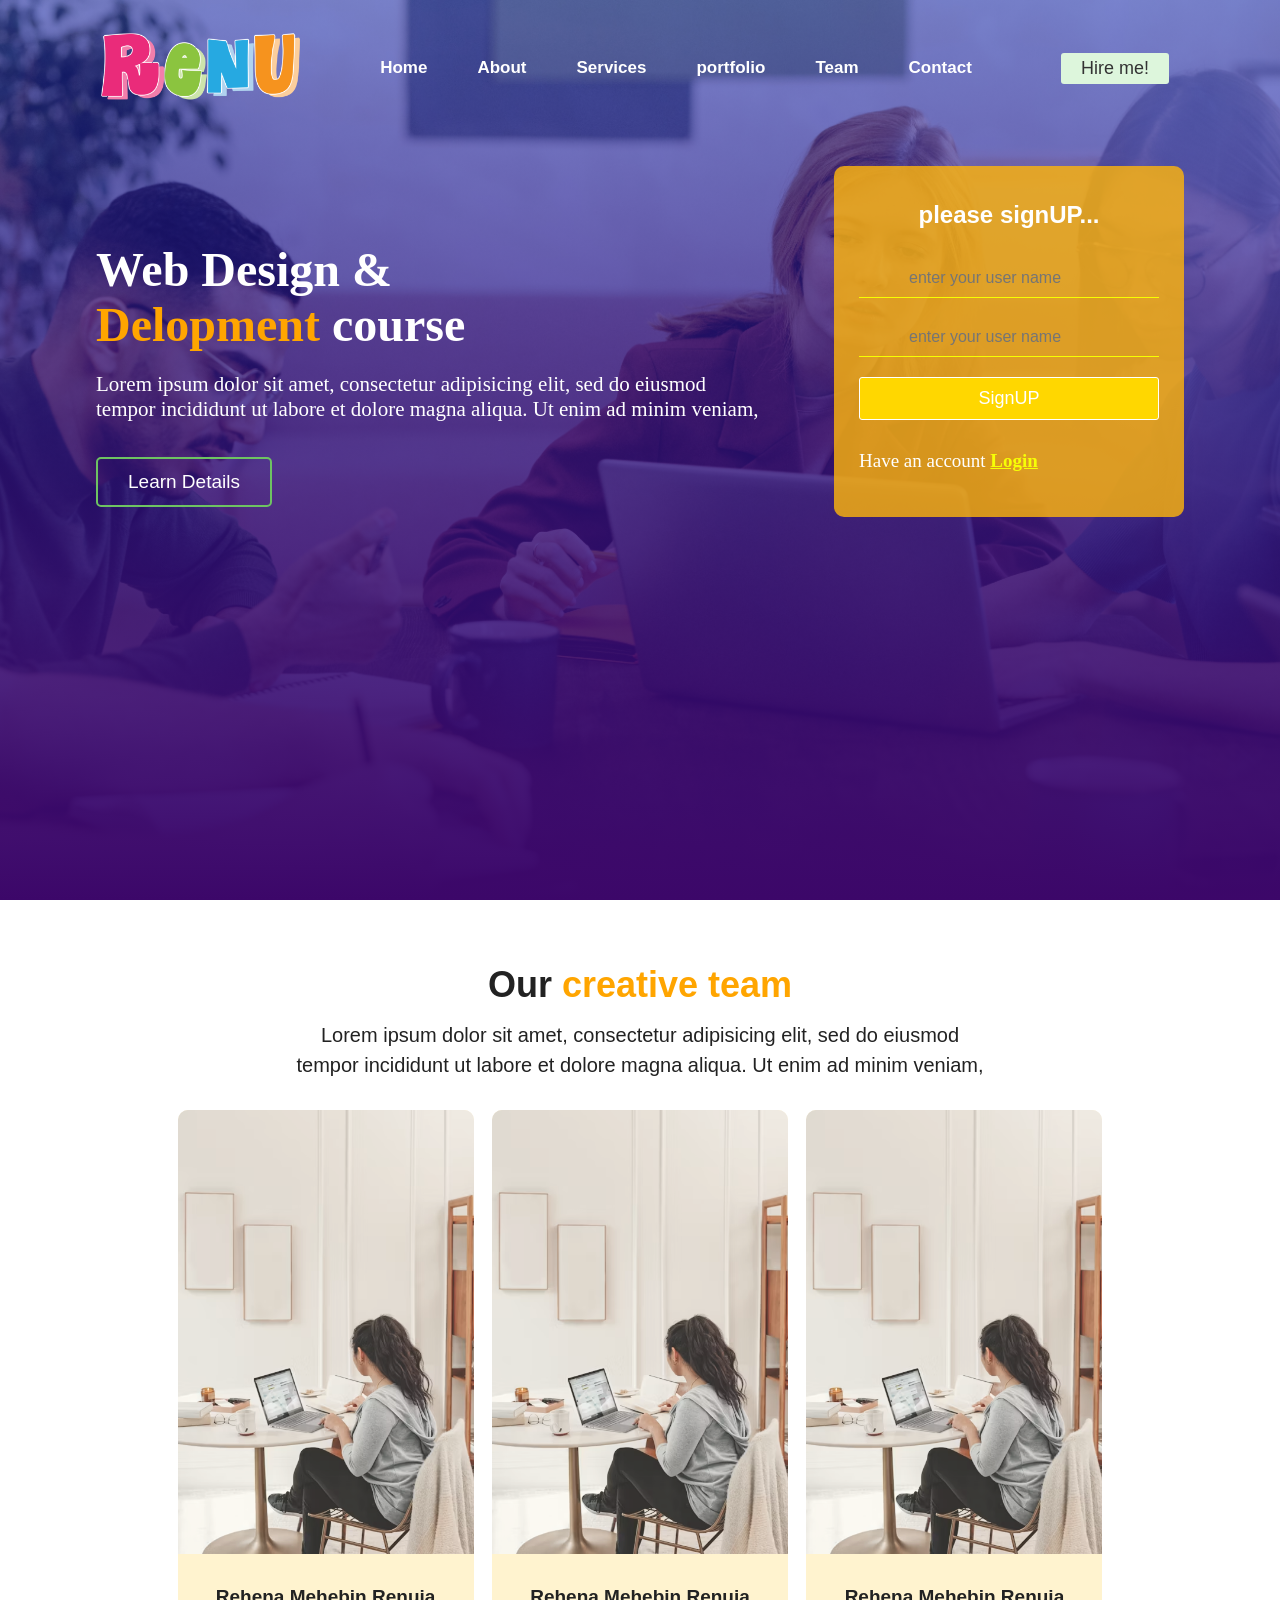
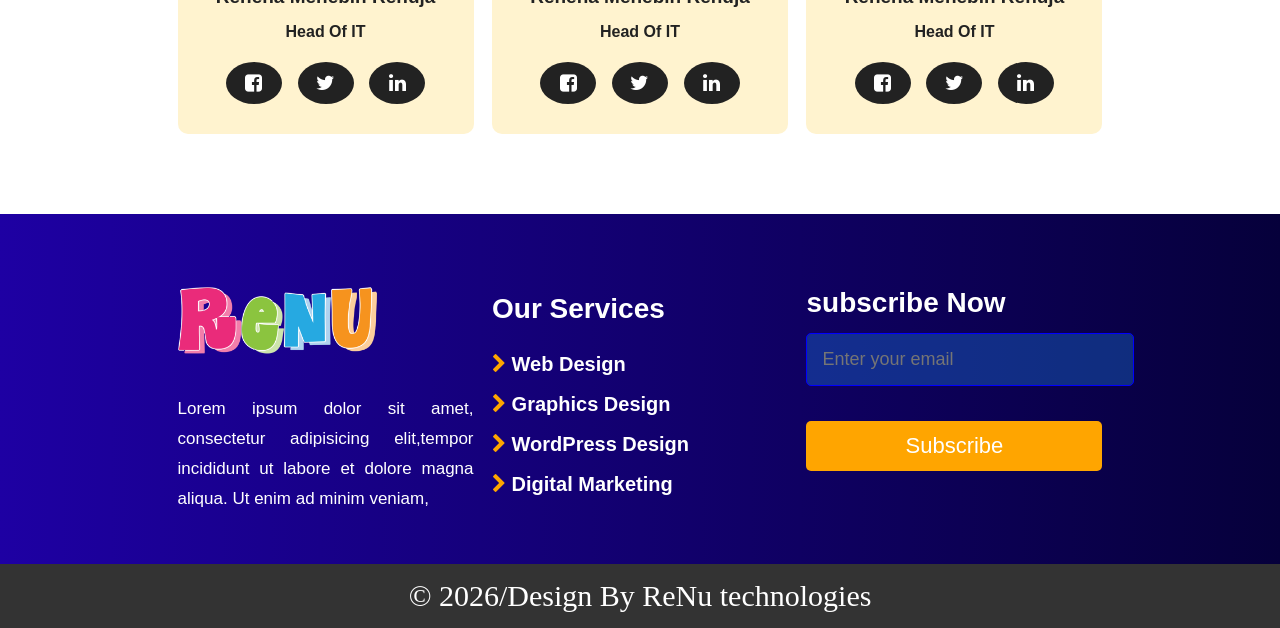
<file: team.html>
<!DOCTYPE html>
<html>
<head>
	<meta charset="utf-8">
	<meta name="viewport" content="width=device-width, initial-scale=1">
	<title>portfolio</title>
	<link rel ="icon"href="images/8.jpg">
	<link rel="stylesheet" type="text/css" href="css/style.css">
	<link rel="stylesheet"href="https://cdnjs.cloudflare.com/ajax/libs/font-awesome/4.7.0/css/font-awesome.min.css">
</head>
<body>
<!--Header start-->
<header id="main-header">
	<div class="border">
<div class="main-menu">
		<nav>
			<div class="logo">
				<a href="#">
					<img style="width: 200px;" src="images/1.png"alt="logo">
				</a>
			</div>
			<ul>
				<li><a href="#">Home</a></li>
				<li><a href="about.html">About</a></li>
				<li><a href="services.html">Services</a></li>
				<li><a href="portfolio.html">portfolio</a></li>
				<li><a href="team.html">Team</a></li>
				<li><a href="Contact.html">Contact</a></li>

			</ul>
			
		<button class="menu-button"><a href="#">Hire me!</a></button>
		</nav>
	</div>
</div>
<!--Main slider start-->
<section id="main-slider">
	<div class="slider">
	<div class="row">
		<div class="col-md-8">
		<h3>Web Design &<br><span class="slider-title"> Delopment</span> course</h3>
		<p>Lorem ipsum dolor sit amet, consectetur adipisicing elit, sed do eiusmod<br>
		tempor incididunt ut labore et dolore magna aliqua. Ut enim ad minim veniam,
		
		</p>
		<div class="slider-button">
			<button class="btn btn-slider-button">Learn Details</button>
		</div>
	</div>
		<div class="col-md-4"></div>
		<div class="main-form">
			<form>
				<h2>please signUP...</h2>
				<div class="from-group">
				<input class="from-control" type="text"name="username"
				 placeholder="enter your user name">
				</div>
				<div class="from-group">
				<input class="from-control" type="password"name="username"
				 placeholder="enter your user name">
				</div>
				<div class="signup-button">
					<button class="btn btn-signup">SignUP</button>
					<p>Have an account <a href="#">Login</a></p>
				</div>
			</form>
		</div>
	</div>
</div>


	<!--Main slider end-->
	</header>
	
	
		<!-- Our team section -->
		<section id="team-section">
			<div class="container">
				<h2>Our<span class="section-title"> creative team</span></h2>
				<p>Lorem ipsum dolor sit amet, consectetur adipisicing elit, sed do eiusmod<br>
				tempor incididunt ut labore et dolore magna aliqua. Ut enim ad minim veniam, </p>
				<div class="row">
					<div class="team-col">
						<img src="images/r.avif">
						<div class="team-content">
							<h3>Rehena Mehebin Renuja</h3>
							<h4>Head Of IT</h4>
							<div class="team-icon">
								<a href="#"><i class="t-icon fa fa-facebook-square" aria-hidden="true"></i></a>
								<a href="#"><i class="t-icon fa fa-twitter" aria-hidden="true"></i></a>
								<a href="#"><i class="t-icon fa fa-linkedin" aria-hidden="true"></i></a>	
							</div>
						</div>
					</div>
					<div class="team-col">
						<img src="images/r.avif">
						<div class="team-content">
							<h3>Rehena Mehebin Renuja</h3>
							<h4>Head Of IT</h4>
							<div class="team-icon">
								<a href="#"><i class="t-icon fa fa-facebook-square" aria-hidden="true"></i></a>
								<a href="#"><i class="t-icon fa fa-twitter" aria-hidden="true"></i></a>
								<a href="#"><i class="t-icon fa fa-linkedin" aria-hidden="true"></i></a>	
							</div>
						</div>
					</div>
					<div class="team-col">
						<img src="images/r.avif">
						<div class="team-content">
							<h3>Rehena Mehebin Renuja</h3>
							<h4>Head Of IT</h4>
							<div class="team-icon">
								<a href="#"><i class="t-icon fa fa-facebook-square" aria-hidden="true"></i></a>
								<a href="#"><i class="t-icon fa fa-twitter" aria-hidden="true"></i></a>
								<a href="#"><i class="t-icon fa fa-linkedin" aria-hidden="true"></i></a>	
							</div>
						</div>
					</div>
				</div>
			</div>
		</section>
		<!-- Footer section start -->
		<footer id="footer-section">
			<div class="container">
				<div class="row">
					<div class="footer-col">
						<div class="img">
							<img style="width: 200px;" src="images/1.png"alt="logo">
							<p>Lorem ipsum dolor sit amet, consectetur adipisicing elit,tempor incididunt ut labore et dolore magna aliqua. Ut enim ad minim veniam,  
							
							</p>
						</div>
					</div>
					<div class="footer-col">
						
							<div class="footer-content">
							<h3>Our Services</h3>
							<ul>
								<li><a href="#"><i class="footer-icon fa fa-chevron-right" aria-hidden="true"></i> Web Design</a></li>
								<li><a href="#">
									<i class="footer-icon fa fa-chevron-right" aria-hidden="true"></i> Graphics Design</a></li>
								<li><a href="#"><i class="footer-icon fa fa-chevron-right" aria-hidden="true"></i> WordPress Design</a></li>
								<li><a href="#"><i class="footer-icon fa fa-chevron-right" aria-hidden="true"></i> Digital Marketing</a></li>
							</ul>
							
						</div>
					</div>
					<div class="footer-col">
						<div class="Subscribe">
							<h3>subscribe Now</h3>
							<div class="footer-form">
								<form action="#" method="post">
									<div class="footer-group">
										<input class="footer-control" type="email" placeholder="Enter your email">
									</div>
									<button class="footer-button">Subscribe</button>
								</form>
							</div>
							
						</div>
					</div>
				</div>
			</div>
		</footer>
		
		<div class="footer-buttom">
			<p>&copy; 2026/Design By ReNu technologies</p>
		</div>


</body>
</html>
</file>
<file: css/style.css>
*{
	padding:0;
	margin:0;
}

#main-header{
	background:linear-gradient(rgba(19, 39, 190, 0.5),rgba(60, 7, 105, 1.8)),url(../images/5.jpg);
	height: 100vh;
	background-position: center;
	background-size: cover ;

}
.main-menu{
	width:85%;
	margin:auto;

}

nav{
	display: flex;
	align-items: center;
	justify-content: space-between;
	padding:10px 5px;
}
ul{
	list-style:none;
	margin:10px 15px;
	display:flex;
	align-items: center;
	justify-content: space-between;
}
ul li{
	padding:5px 25px;
}
ul li a{
	font-family: arial;
	text-decoration:none;
	color:#ffffff;
	font-size:17px;
	font-weight: 600;
	transition: 0.7s;
}
ul li a:hover{
color:orange;
text-decoration: underline;
font-size: 17px;
transition: 0.7s;
}
.menu-button{
padding: 5px 20px;
  background: #ddf6dc;
  border: none;
  border-radius: 3px;
  font-size: 18px;
  font-family: arial;
  margin: 10px;
}
.menu-button:hover{
	background:orange ;
	transition:0.7s;
}
.menu-button a{
	text-decoration: none;
	color:#333;
}
/*slider style start*/
.row{
	width:85%;
	margin:auto;
	display: flex;
	align-items:center;
	justify-content: space-between;
}
.col-md-8{
	color: #fff;
	padding:100px 0 0 0;

}
.col-md-8 h3{
	font-size: 48px;
}
.slider-title{
	color:orange;
}
.col-md-8 p{
	font-size: 21px;
	padding-top:20px;
}
.slider-button{
	padding:35px 0;
}
.btn-slider-button{
	padding: 12px 30px;
  font-size: 19px;
  background: transparent;
  border-radius: 5px;
  border: 2px solid #6ec362;
  color:#fff;
  	transition: 0.7s;
}
.btn-slider-button:hover{
	background: orange;
	transition: 0.7s;
	cursor: pointer;
}
.main-form{
	background: rgba(255, 182, 10, 0.8);
	padding:25px;
	margin:30px 0;
	border-radius:10px;
}
.from-group{
	padding:10px 0 ;

}
.from-control{
	padding: 10px 50px;
  border-top: 0;
  border-left: 0;
  border-right: 0;
  border-bottom: 1.5px solid #f7ff00;
  background: transparent;
  color:#fff;
  font-size: 16px;

}
.btn-signup{
	padding:10px 50px;
	width:100%;
	margin:10px 0;
}
.main-form h2{
	padding:10px 0 20px 0;
	text-align: center;
	color:#fff;
	font-family: arial;
	font-weight:700;
}
.signup-button p{
	padding: 20px 0;
	font-size: 19px;
	color: #fff;
}
.signup-button a{
	color: #f7ff05;
	font-weight: 700;
}
.btn-signup{
	background: gold;
	border: 1px solid #fff;
	border-radius: 3px;
	font-size: 18px;
	color: #fff;
	transition: 0.7s;
}
.btn-signup:hover{
	background: orange;
	transition: 0.7s;
	cursor: pointer;
}
/*About section start*/
.section-title{
	color: orange;
}
.container{
	width:85%;
	margin: auto;
	padding: 50px 0;
	text-align: center;
}	
.container h2{
	font-size: 36px;
	font-family: arial;
	padding: 20px 0;

}
.container{
	font-size: 20px;
	font-family: arial;
	color:#222;
	line-height: 30px;
}
.about-col{
	width:48%;
	margin-top: 30px;
}
.about-img img{
	width: 100%;
	transition: 0.5s;
}
.about-img img:hover{
	transform: scale(1.1);
	transition: 0.5s;
}
.about-content h3{
	font-size: 30px;
	font-family: arial;
	text-align: left;
	padding: 0 0 20px 0;
}
.about-content{
	text-align: left;
	text-align: justify;
	font-family: arial;
}
.services-col{
	background: linear-gradient(rgba(225, 255, 255, 0.73),rgb(251, 235,
	 255)),url(../images/7.avif);
	background-position: center;
	background-size: cover;
	padding: 30px;
	border-radius: 5px;
	border: 1px solid #bbb;
	margin: 25px 10px;
}
.services-col:hover{
	background: linear-gradient(rgb(251, 235,
	 255),rgba(225, 255, 255, 0.73)),url(../images/7.avif);
	background-position: center;
	background-size: cover;
}
.services-icon{
	padding: 15px;
}
.services-icon .ser-icon{
	padding: 8px;
  background: #8e8cda;
  color: #fff;
  font-size: 20px;
  border-radius: 50%;
  transition: 0.5s;
  width: 50px;
  height: 50px;
}
.services-icon .ser-icon:hover{
	background: orange;
	transition: 0.5s;
	transform: rotate(45deg);
}
.services-content h3{
	font-size: 28px;
	font-family: arial;
}
.services-content p{
	font-family: arial;
	font-size: 19px;
	padding: 20px 0;
}
.services-content a{
	font-size: 22px;
	font-family: arial;
	text-decoration: none;
	color: orange;
}
/*portfolio start*/
.portfolio-col{
	width: 32%;
	margin: 30px 0;
}
.portfolio-col img{
	width: 100%;
	opacity: 0.8;
	transition: 0.3s;
}
.portfolio-col img:hover{
	width: 100%;
	opacity: 1;
	transition: 0.3s;transition: 0.3s;
}

.portfolio-col h3{
	background: orange;
	padding: 10px;
	margin-top: -10px;
	font-size: 22px;
	font-family: arial;
	transition: 0.5s;
	
}
.portfolio-col h3:hover{
	background: #333;
	color: #fff;
	transition: 0.5s;
}
/*client feedback start*/
.client-col{
	display: flex;
	background: #fff3cf;
	padding: 5px 20px;
	border-radius: 10px;
	align-items: center;
	margin: 30px 10px;
	border: 1px solid #ddd;

}
.client-img{
	width: 30%;
} 

.client-img img{
	width: 100%;
	border-radius: 50%;
}
.client-content{
	text-align: left;
	padding: 10px;
}
.client-content h4{
	font-size: 19px;
	font-family: arial;
	padding: 5px 0;
}
.review{
	padding: 10px 0;
}
.review-icon{
	color: orange;
}
/*team start*/
.team-col{
	width: 32%;
	background: #fff3cf;
	border-radius: 10px;
	transition: 0.5s;
	margin: 30px 0;

}
.team-col:hover{
	border-bottom: 4px solid orange;
	transition: 0.5s;

}
.team-col img{
	width: 100%;
	border-radius: 10px 10px 0 0;
	opacity: 0.8; 	
}
.team-col img:hover{
	opacity: 1;

}
.team-content{
	padding: 15px;
}
.team-content h3{
	font-family: arial;
	font-size: 19px;
	padding: 5px;
}
.team-content h4{
	font-family: arial;
	font-size: 16px;
}
.team-icon{
	padding: 10px;

}
.team-icon .t-icon{
	padding: 11px 8px;
	margin: 5px;
	background: #222;
	width: 40px;
	color: #fff;
	border-radius: 50%;
	transition: 0.5s;
}
.team-icon .t-icon:hover{
	background: orange;
	transition: 0.5s;
}
/*footer style start*/
#footer-section{
	background:linear-gradient(90deg, #1e00a3,#06003b);
}
.footer-col{
	width:32%;
}
.img{
	text-align: left;
}
.img p{
	color: #fff;
	font-size: 17px;
	font-family: arial;
	text-align: justify;
	padding: 10px 0 0 0;
}
.footer-col ul{
	flex-direction: column;
	align-items: flex-start;
}
.footer-content h3{
	font-size: 28px;
	color: #fff;
	text-align: left;
	font-family: arial;
	padding: 20px 0;
}
.footer-content ul{
	list-style: none;
	padding: 0;
	margin: 0;

}
.footer-content ul li{
	padding: 5px 0;
	text-align: left;
}
.footer-content ul li a{
	text-decoration: none;
	color: #fff;
	font-family: arial;
	font-size: 20px;
	transition: 0.5s;
}
.footer-content ul li a .footer-icon {
	color: orange;
}
.footer-content ul li a:hover{
	color: orange;
	transition: 0.5s;
}
.Subscribe h3{
	font-size: 28px;
	color: #fff;
	font-family: arial;
	text-align: left;
}
.footer-control{
	padding: 15px;
  width: 100%;
  border-radius: 5px;
  border: 1px solid blue;
  background: rgba(30, 124, 225, 0.36);
  color: #fff;
  font-size: 18px;
  margin: 15px 0;
}
.footer-button{
	padding: 12px;
  width: 100%;
  margin: 20px 0;
  font-size: 22px;
  background: orange;
  border-radius: 5px;
  border: none;
  color: #fff;
  transition: 0.5s;
}
.footer-button:hover{
	background:#fff ;
	color: #000;
	cursor: pointer;
	transition: 0.5s;
}
.footer-buttom{
	background-color: #333;
	padding: 15px 0;
}
.footer-buttom p{
	color: #fff;
	text-align: center;
	font-size: 30px;
	margin: 0;
}
</file>
